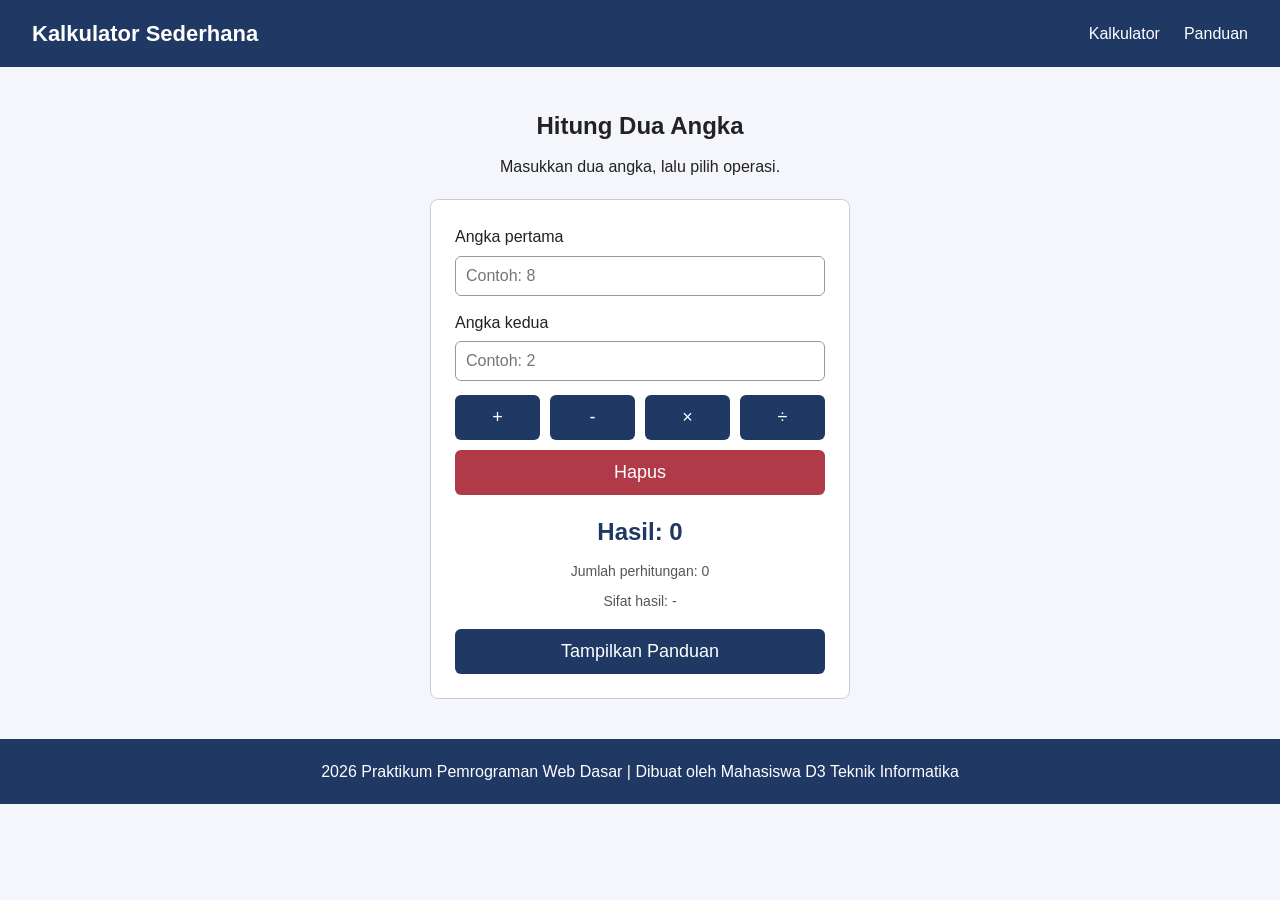
<file: index.html>
<!--
NAMA : IFFAH ZULFA SUMMAYYAH
NIM : 250302015
KELAS : TI-2A
MATA KULIAH : PEMROGRAMAN WEB DASAR
-->

<!doctype html>
<html lang="id">
  <head>
    <meta charset="UTF-8" />
    <meta name="viewport" content="width=device-width, initial-scale=1.0" />
    <title>Kalkulator Matematika</title>

    <link rel="stylesheet" href="style.css" />
  </head>

  <body>
    <!-- Navbar -->
    <header class="navbar">
      <h1 class="logo">Kalkulator Sederhana</h1>

      <nav>
        <ul class="menu">
          <li>
            <a href="#kalkulator">Kalkulator</a>
          </li>

          <li>
            <a href="#panduan">Panduan</a>
          </li>
        </ul>
      </nav>
    </header>

    <!-- Konten utama -->
    <main>
    <!-- Section Kalkulator -->
    <section id="kalkulator" class="kalkulator">
      <h2 id="judul">Hitung Dua Angka</h2>

      <p id="petunjuk">Masukkan dua angka, lalu pilih operasi.</p>

      <!-- Kartu Kalkulator -->
      <article class="kartu">
        <!-- Input angka pertama -->
        <label for="angka-a">Angka pertama </label>

        <input type="number" id="angka-a" placeholder="Contoh: 8" />

        <!-- Input angka kedua -->
        <label for="angka-b">Angka kedua </label>

        <input type="number" id="angka-b" placeholder="Contoh: 2" />

        <!-- Tombol operasi -->
        <div class="tombol-grid">
          <button id="tombol-tambah" type="button">+</button>

          <button id="tombol-kurang" type="button">-</button>

          <button id="tombol-kali" type="button">&times;</button>

          <button id="tombol-bagi" type="button">&divide;</button>
        </div>

        <!-- Tombol hapus -->
        <button id="tombol-hapus" class="hapus" type="button">Hapus</button>

        <!-- Hasil perhitungan -->
        <p id="hasil" class="hasil">Hasil: 0</p>

        <!-- Statistik -->
        <p id="statistik">Jumlah perhitungan: 0</p>

        <!-- Sifat hasil -->
        <p id="sifat-hasil">Sifat hasil: -</p>

        <!-- Tombol panduan -->
        <button id="tombol-panduan" type="button">Tampilkan Panduan</button>
      </article>
    </section>

    <!-- Section Panduan -->
    <section id="panduan" style="display: none">
       <h2>Panduan Penggunaan</h2>
    <ol>
        <li>Masukkan angka pertama.</li>

        <li>Masukkan angka kedua.</li>

        <li>Pilih salah satu operasi: tambah, kurang, kali, atau bagi.</li>

        <li>Hasil perhitungan akan ditampilkan pada bagian hasil.</li>

        <li>
          Statistik jumlah perhitungan akan bertambah setiap kali perhitungan
          berhasil.
        </li>

        <li>Gunakan tombol Hapus untuk mengosongkan kedua input.</li>

        <li>
          Gunakan tombol Tampilkan Panduan untuk melihat atau menyembunyikan
          panduan.
        </li>
    </ol>
    </section>
  </main>

  <!-- Footer -->
  <footer>
    <p id="info-pembuat">&copy; 2026 Praktikum Pemrograman Web Dasar</p>
  </footer>

  <!-- JavaScript -->
  <script src="script.js"></script>
</body>
</html>
</file>
<file: style.css>
* {
  margin: 0;
  padding: 0;
  box-sizing: border-box;
}

body {
  font-family: Arial, sans-serif;
  color: #222;
  background-color: #f4f6fb;
  line-height: 1.6;
}

/* ==================== NAVBAR ==================== */

.navbar {
  display: flex;
  justify-content: space-between;
  align-items: center;
  padding: 16px 32px;
  background-color: #1f3864;
  color: white;
}

.logo {
  font-size: 22px;
}

.menu {
  display: flex;
  gap: 24px;
  list-style: none;
}

.menu a {
  color: white;
  text-decoration: none;
}

/* ==================== AREA KALKULATOR ==================== */

.kalkulator {
  display: flex;
  flex-direction: column;
  align-items: center;
  padding: 40px 20px;
  text-align: center;
}

.kalkulator h2 {
  margin-bottom: 8px;
}

/* ==================== KARTU KALKULATOR ==================== */

.kartu {
  width: 100%;
  max-width: 420px;
  margin-top: 20px;
  padding: 24px;
  text-align: left;
  border: 1px solid #ccc;
  border-radius: 8px;
  background-color: white;
}

label {
  display: block;
  margin-bottom: 6px;
}

input {
  width: 100%;
  padding: 10px;
  margin-bottom: 14px;
  border: 1px solid #999;
  border-radius: 6px;
  font-size: 16px;
}

/* ==================== TOMBOL OPERASI ==================== */

.tombol-grid {
  display: grid;
  grid-template-columns: repeat(4, 1fr);
  gap: 10px;
  margin-bottom: 10px;
}

button {
  padding: 12px 16px;
  font-size: 18px;
  background-color: #1f3864;
  color: white;
  border: none;
  border-radius: 6px;
  cursor: pointer;
}

button:hover {
  background-color: #2e5597;
}

/* ==================== TOMBOL HAPUS ==================== */

.hapus {
  width: 100%;
  background-color: #b03a48;
}

.hapus:hover {
  background-color: #8f2e3a;
}

/* ==================== HASIL ==================== */

.hasil { 
  margin-top: 18px;
  font-size: 24px;
  font-weight: bold;
  color: #1f3864;
  text-align: center;
}

/* ==================== STATISTIK ==================== */

#statistik,
#sifat-hasil {
  margin-top: 8px;
  text-align: center;
  font-size: 14px;
  color: #555;
}

/* ==================== TOMBOL PANDUAN ==================== */

#tombol-panduan {
  width: 100%;
  margin-top: 16px;
}

/* ====================
   PANDUAN
   ==================== */

#panduan {
  max-width: 700px;
  margin: 0 auto 40px;
  padding: 24px;
  background-color: white;
  border: 1px solid #ccc;
  border-radius: 8px;
}

#panduan h2 {
  margin-bottom: 12px;
  color: #1f3864;
}

#panduan ol {
  padding-left: 24px;
}

#panduan li {
  margin-bottom: 8px;
}

/* ==================== FOOTER ==================== */
footer {
  padding: 20px 32px;
  text-align: center;
  background-color: #1f3864;
  color: white;
}

/* ==================== RESPONSIVE ==================== */

@media (max-width: 480px) {
  .navbar {
    flex-direction: column;
    gap: 12px;
  }

  .kartu {
    padding: 16px;
  }

  .tombol-grid {
    grid-template-columns: repeat(2, 1fr);
  }
}
</file>
